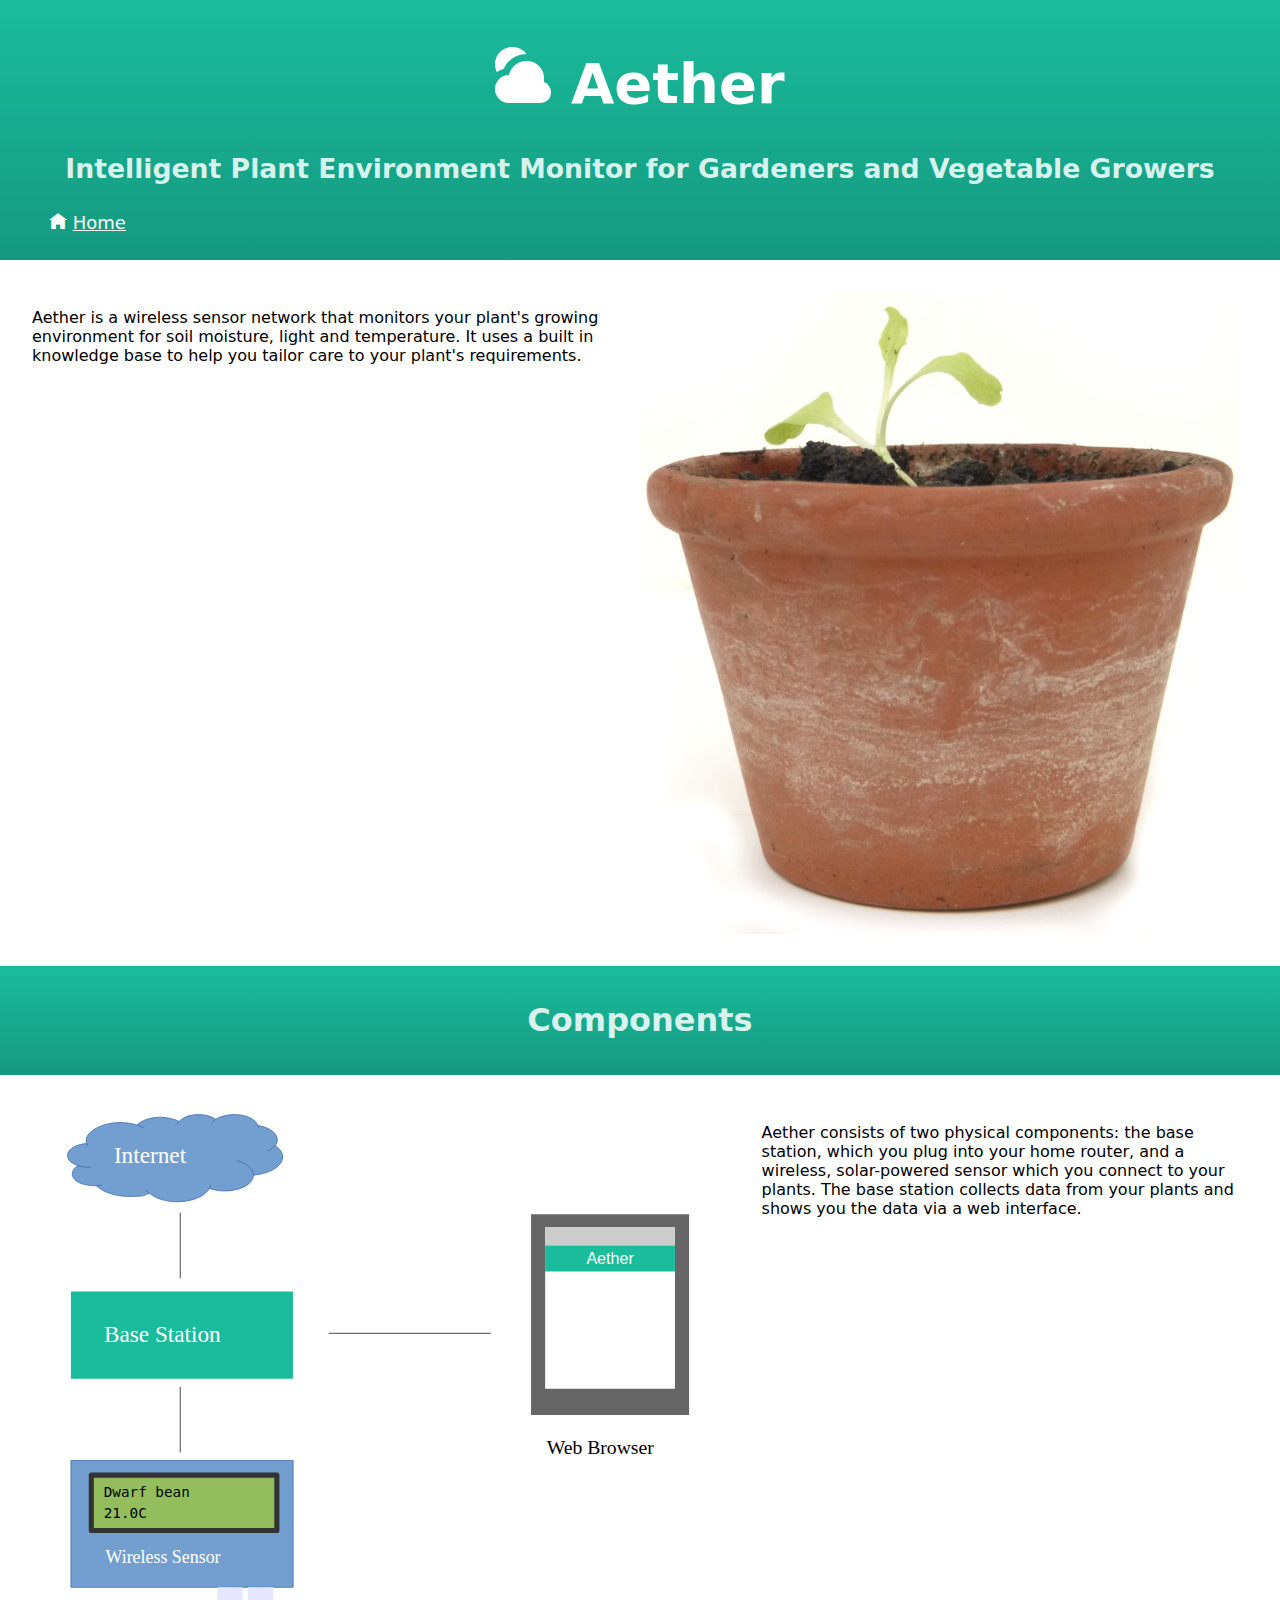
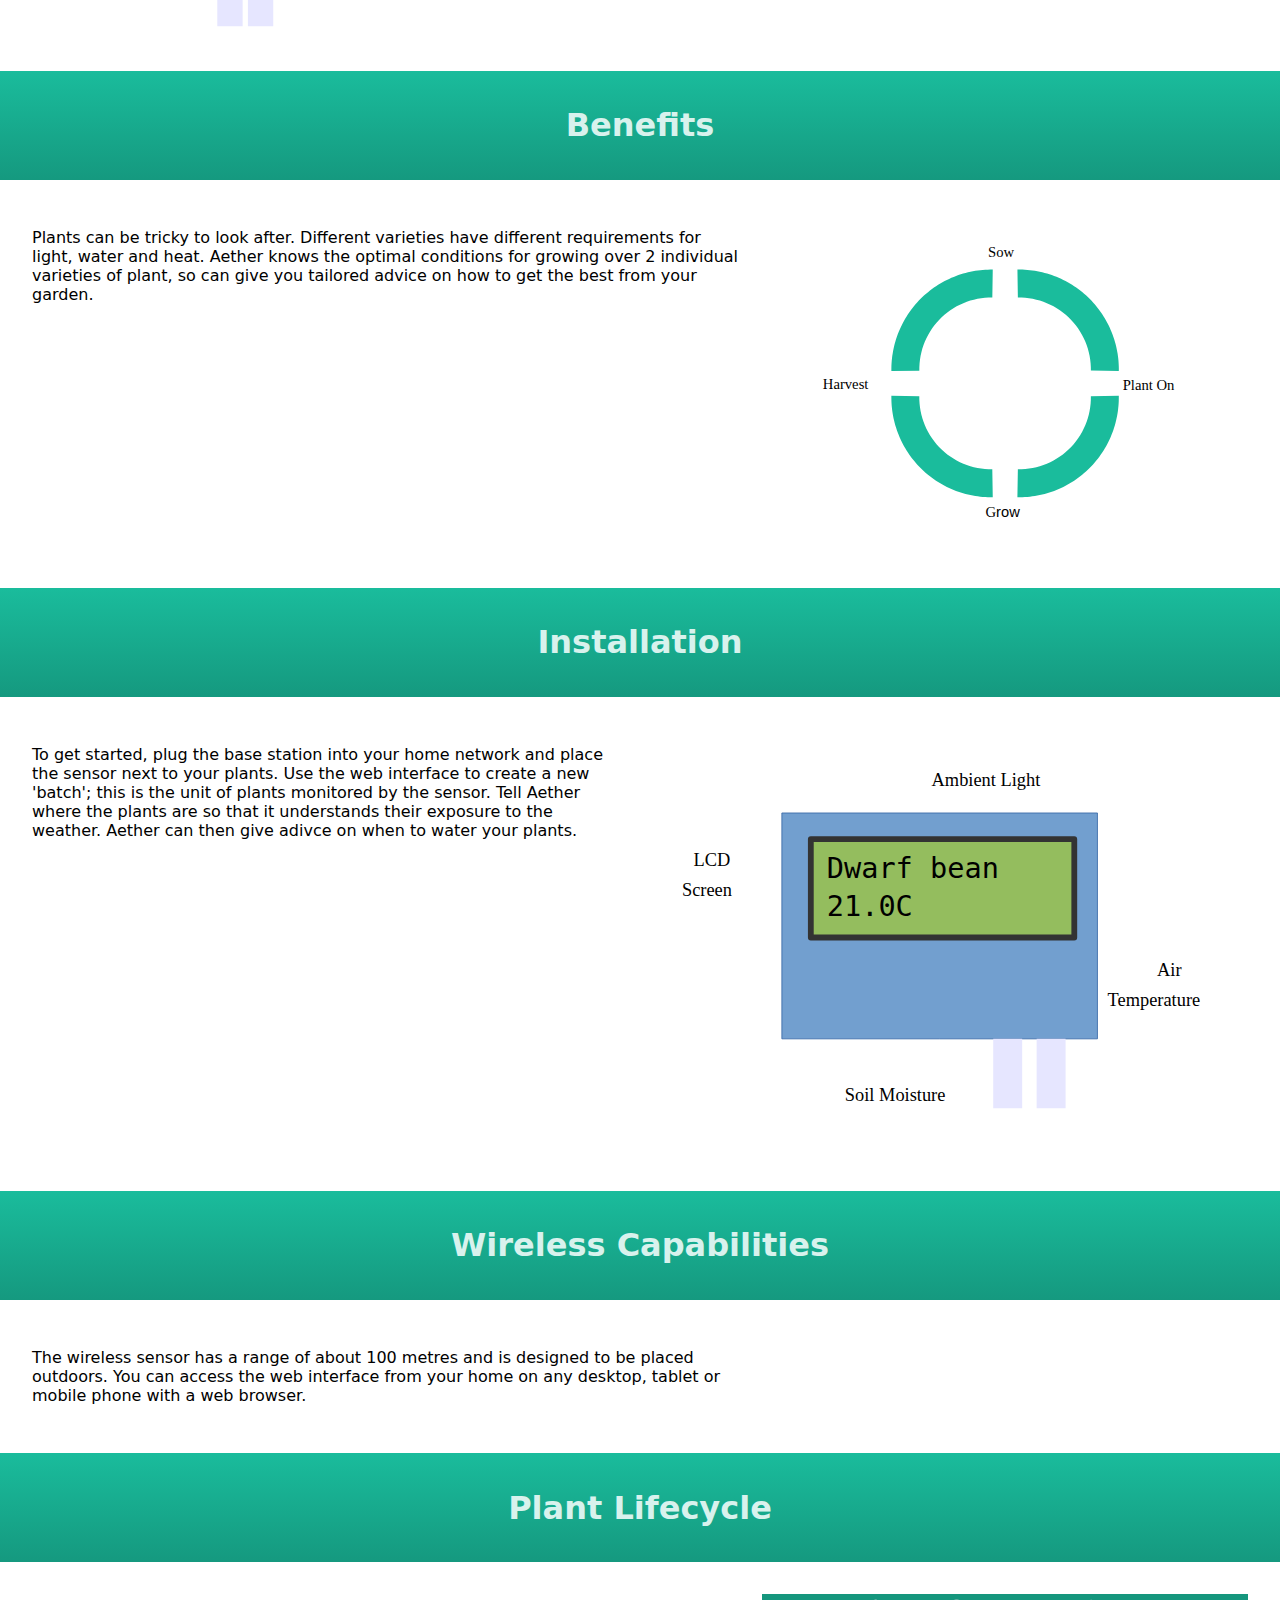
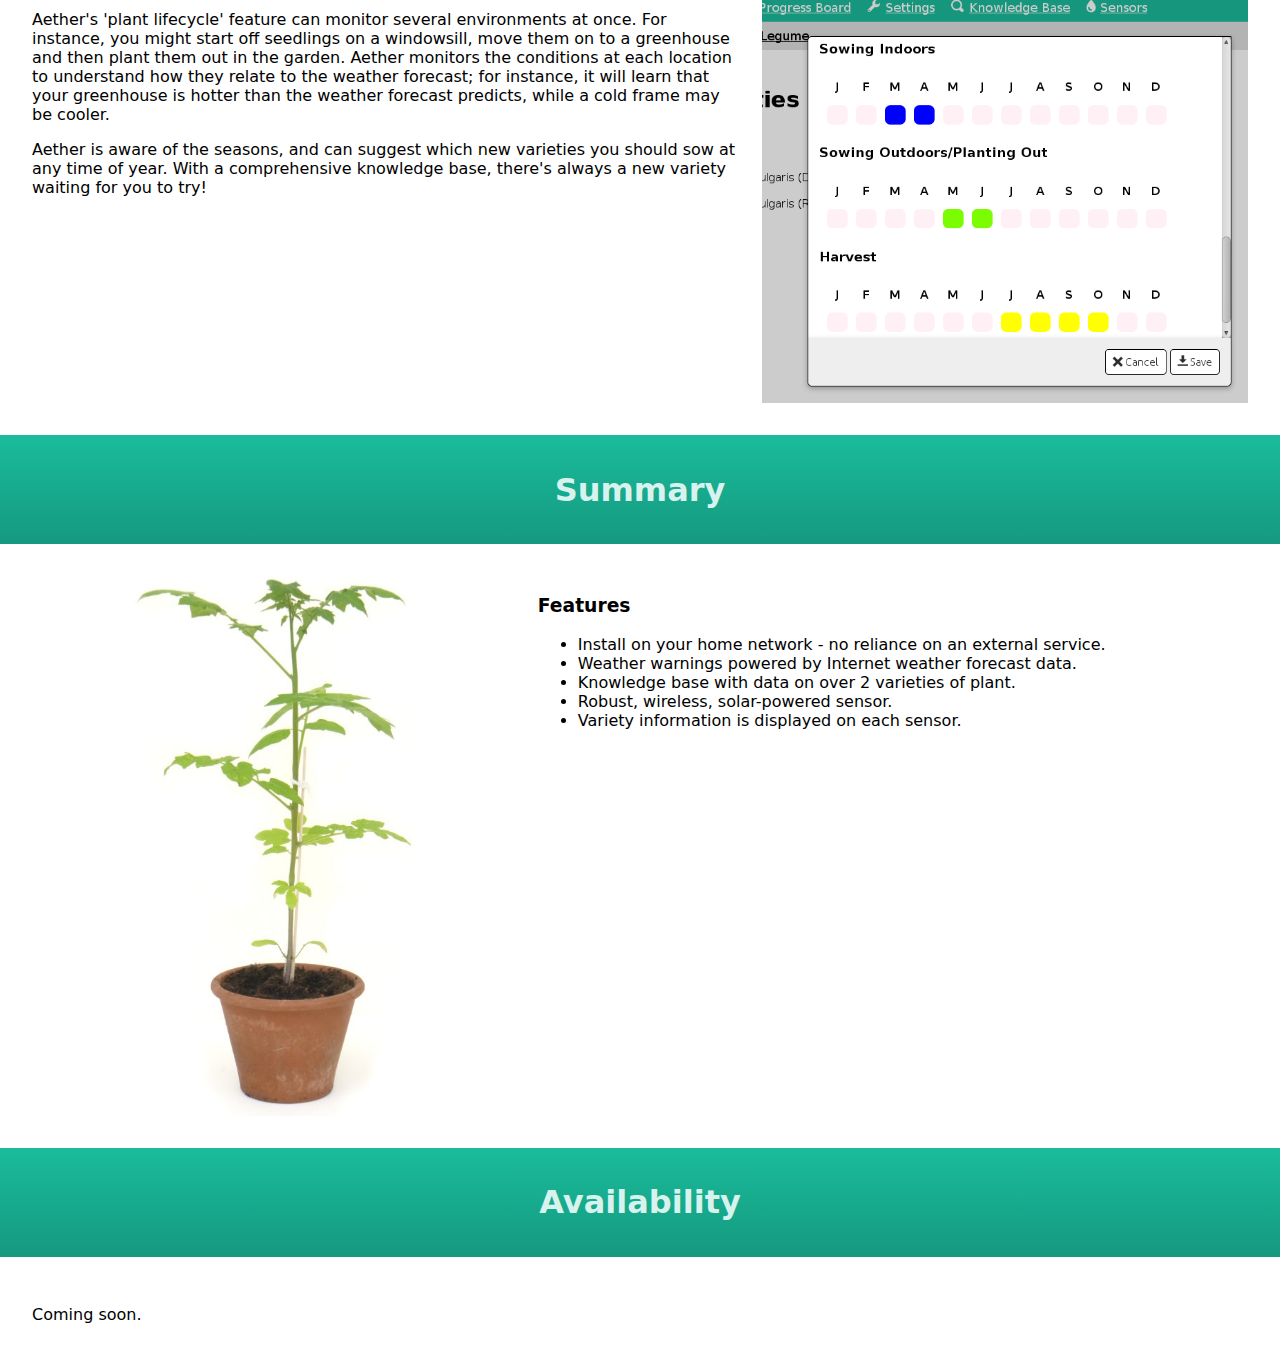
<file: docs/public/aether/index.html>
<html>
    <head>
        <link rel="stylesheet" type="text/css" href="defaults.css">
        <link rel="stylesheet" type="text/css" href="grid.css">
        <link rel="stylesheet" type="text/css" href="navigation.css">
        <link rel="stylesheet" type="text/css" href="plant-theme.css">
        <link rel="stylesheet" type="text/css" href="open-iconic/font/css/open-iconic.css">
        <title>Aether - An Intelligent Plant Environment Monitor</title>
        <style type="text/css">
            .grid img {
                max-width: 100%;
            }

            .navigation h1 {
                font-size: 42pt;
                text-align: center;
            }
            .navigation h2 {
                color: #d8f2ed;
                font-size: 24pt;
                text-align: center;
            }
        </style>
    </head>
    <body>
        <div class="header">
            <div class="navigation navigation-pages">
                <h1>
                    <span class="oi" data-glyph="cloudy" aria-hidden="true"> </span>
                    Aether
                </h1>
                <h2>
                    <small>
                        Intelligent Plant Environment Monitor for Gardeners and Vegetable Growers
                    </small>
                </h2>
                <ul>
                    <li>
                        <span class="oi" data-glyph="home" aria-hidden="true"> </span>
                        <a href="home">Home</a>
                    </li>
                </ul>
            </div>
        </div>
        <div class="content">
            <div class="grid">
                <div class="col-1-2">
                    <p>
                    Aether is a wireless sensor network that monitors your
                    plant's growing environment for soil moisture, light and
                    temperature.  It uses a built in knowledge base to help you
                    tailor care to your plant's requirements.
                </div>
                <div class="col-1-2">
                    <img src="lettuce.jpg" alt="Lettuce seedling in terracotta pot">
                </div>
            </div>
        </div>
        <div class="header">
            <div class="navigation navigation-pages">
                <h2>Components</h2>
            </div>
        </div>
        <div class="content">
            <div class="grid">
                <div class="col-3-5">
                    <img src="block_diagram.svg" alt="Block diagram">
                </div>
                <div class="col-2-5">
                    <p>
                    Aether consists of two physical components: the base
                    station, which you plug into your home router, and a
                    wireless, solar-powered sensor which you connect to your
                    plants.  The base station collects data from your plants
                    and shows you the data via a web interface.
                </div>
            </div>
        </div>
        <div class="header">
            <div class="navigation navigation-pages">
                <h2>Benefits</h2>
            </div>
        </div>
        <div class="content">
            <div class="grid">
                <div class="col-3-5">
                    <p>
                    Plants can be tricky to look after.  Different varieties
                    have different requirements for light, water and heat.
                    Aether knows the optimal conditions for growing over 2
                    individual varieties of plant, so can give you tailored
                    advice on how to get the best from your garden.
                </div>
                <div class="col-2-5">
                    <img src="circle.svg" style="width: 100%">
                </div>
            </div>
        </div>
        <div class="header">
            <div class="navigation navigation-pages">
                <h2>Installation</h2>
            </div>
        </div>
        <div class="content">
            <div class="grid">
                <div class="col-1-2">
                    <p>
                    To get started, plug the base station into your home
                    network and place the sensor next to your plants.  Use the
                    web interface to create a new 'batch'; this is the unit of
                    plants monitored by the sensor.  Tell Aether where the
                    plants are so that it understands their exposure to the
                    weather.  Aether can then give adivce on when to water your
                    plants.
                </div>
                <div class="col-1-2">
                    <img src="sensor.svg" alt="Sensor">
                </div>
            </div>
        </div>
        <div class="header">
            <div class="navigation navigation-pages">
                <h2>Wireless Capabilities</h2>
            </div>
        </div>
        <div class="content">
            <div class="grid">
                <div class="col-3-5">
                    <p>
                    The wireless sensor has a range of about 100 metres and is
                    designed to be placed outdoors.  You can access the web
                    interface from your home on any desktop, tablet or mobile
                    phone with a web browser.
                </div>
            </div>
        </div>
        <div class="header">
            <div class="navigation navigation-pages">
                <h2>Plant Lifecycle</h2>
            </div>
        </div>
        <div class="content">
            <div class="grid">
                <div class="col-3-5">
                    <p>
                    Aether's 'plant lifecycle' feature can monitor several
                    environments at once.  For instance, you might start off
                    seedlings on a windowsill, move them on to a greenhouse and
                    then plant them out in the garden.  Aether monitors the
                    conditions at each location to understand how they relate
                    to the weather forecast; for instance, it will learn that
                    your greenhouse is hotter than the weather forecast
                    predicts, while a cold frame may be cooler.
                    <p>
                    Aether is aware of the seasons, and can suggest which new
                    varieties you should sow at any time of year.  With a
                    comprehensive knowledge base, there's always a new variety
                    waiting for you to try!
                </div>
                <div class="col-2-5">
                    <img src="calendar.png" alt="Calendar">
                </div>
            </div>
        </div>
        <div class="header">
            <div class="navigation navigation-pages">
                <h2>Summary</h2>
            </div>
        </div>
        <div class="content">
            <div class="grid">
                <div class="col-1-12">&nbsp;</div>
                <div class="col-3-12">
                    <img src="tomato.jpg" alt="Tomato plant in terracotta pot">
                </div>
                <div class="col-1-12">&nbsp;</div>
                <div class="col-7-12">
                    <h3>Features</h3>
                    <ul>
                        <li>Install on your home network - no reliance on an external service.
                        <li>Weather warnings powered by Internet weather forecast data.
                        <li>Knowledge base with data on over 2 varieties of plant.
                        <li>Robust, wireless, solar-powered sensor.
                        <li>Variety information is displayed on each sensor.
                    </ul>
                </div>
            </div>
        </div>
        <div class="header">
            <div class="navigation navigation-pages">
                <h2>Availability</h2>
            </div>
        </div>
        <div class="content">
            <p>Coming soon.
        </div>
    </body>
</html>
</file>
<file: docs/public/aether/defaults.css>
/*
 * All anchors should be displayed as links, even if they don't have a href
 * attribute.
 */

a {
    cursor: pointer;
    text-decoration: underline;
}

.vertical-align-helper {
    display: inline-block;
    height: 100%;
    width: 0;
    margin: 0;
    vertical-align: middle;
}

#template_content {
    background-color: white;
    color: black;
}

.content {
    background-color: white;
    /*border: 1px solid black;*/
    margin: 1em;
    padding: 1em;
}

.visible-on-hover {
    visibility: hidden;
}

li:hover .visible-on-hover {
    visibility: visible;
}
</file>
<file: docs/public/aether/grid.css>
/*
 * Simple grid system.
 */

*, *:after, *:before {
    -webkit-box-sizing: border-box;
    -moz-box-sizing: border-box;
    box-sizing: border-box;
}

.grid {
    width: auto;
}

[class*='col-'] {
    float: left;
    padding-right: 20px;
}

[class*='col-']:last-of-type {
    padding-right: 0;
}

.col-1-2 { width: 50%; }
.col-2-2 { width: 100%; }

.col-1-3 { width: 33.3%; }
.col-2-3 { width: 66.6%; }
.col-3-3 { width: 100%; }

.col-1-4 { width: 25%; }
.col-2-4 { width: 50%; }
.col-3-4 { width: 75%; }
.col-4-4 { width: 100%; }

.col-1-5 { width: 20%; }
.col-2-5 { width: 40%; }
.col-3-5 { width: 60%; }
.col-4-5 { width: 80%; }
.col-5-5 { width: 100%; }

.col-1-12 { width: 8.3%; }
.col-2-12 { width: 16.6%; }
.col-3-12 { width: 25%; }
.col-4-12 { width: 33.3%; }
.col-5-12 { width: 41.6%; }
.col-6-12 { width: 50%; }
.col-7-12 { width: 58.3%; }
.col-8-12 { width: 66.6%; }
.col-9-12 { width: 75%; }
.col-10-12 { width: 83.3%; }
.col-11-12 { width: 91.6% }
.col-12-12 { width: 100%; }

.grid:after {
    content: "";
    display: table;
    clear: both;
}
</file>
<file: docs/public/aether/navigation.css>
.navigation {
    padding-left: 0.5em;
    list-style-type: none;
    font-size: large;
}

.navigation li {
    display: inline-block;
    padding-right: 1em;
}
</file>
<file: docs/public/aether/plant-theme.css>
/*@font-face {*/
    /*font-family: 'ShareTechMono';*/
    /*src: url('/atlas/ShareTechMono-Regular.ttf');*/
/*}*/

/*@font-face {*/
    /*font-family: 'ShareTech';*/
    /*src: url('/atlas/ShareTech-Regular.ttf');*/
/*}*/

body {
    /*background-color: #95dca2;*/
    font-family: 'Sans';
    margin: 0;
    padding: 0;
}

/*
 * Modal dialogs hide all content on the screen.
 */

/*
 * Use a repeating pattern to create a 'false translucency'.  This works well
 * when multiple dialogs are stacked.
 */
.modal {
    background: rgba(0, 0, 0, 0.2);
}

.modal-dialog {
    background-color: #fff;
    border: 1px solid black;
    border-bottom: none;
    padding: 1em;

    border-top-left-radius: 6px;
    border-top-right-radius: 6px;
    outline: none;
    box-shadow: 0 3px 7px rgba(0, 0, 0, 0.3);
}

.modal-button-box {
    background-color: #eee;
    border: 1px solid black;
    border-top: none;
    padding: 1em;

    border-bottom-left-radius: 6px;
    border-bottom-right-radius: 6px;
    outline: none;
    box-shadow: 0 3px 7px rgba(0, 0, 0, 0.3);
}

/*
 * Form styles.
 */

div.aligned div.group {
}

div.aligned div.group label {
}

div.aligned div.group input, div.aligned div.group textarea {
}

button, input, select, textarea {
    background-color: white;
    border: 1px solid black;
}

button {
    border-radius: 5px;
}

.button-box {
}

span.disabled {
    color: lightgrey;
}

.tag {
    margin-right: 0.5em;
    padding: 2px;
    border: 1px solid black;
    border-radius: 3px;
}

.advice {
    padding: 2px;
    background-color: #c1e8c9;
    border-radius: 8px;
}

.header {
    margin: 0;
}

.navigation {
    margin: 0;
    padding: 0.5em;
}

.navigation-pages {
    color: white;
    background: linear-gradient(#1abc9c, #15997f);
}

.navigation-pages a {
    color: white;
}

.navigation-breadcrumbs {
    background-color: #e0e0e0;
    color: darkgrey;
}

.navigation-breadcrumbs a {
    color: darkgrey;
}

.navigation-breadcrumbs > :last-child {
    color: black;
}

.navigation-breadcrumbs > :last-child a {
    color: black;
}
</file>
<file: docs/public/aether/open-iconic/font/css/open-iconic.css>
@font-face {
  font-family: 'Icons';
  src: url('../fonts/open-iconic.eot');
  src: url('../fonts/open-iconic.eot?#iconic-sm') format('embedded-opentype'), url('../fonts/open-iconic.woff') format('woff'), url('../fonts/open-iconic.ttf') format('truetype'), url('../fonts/open-iconic.otf') format('opentype'), url('../fonts/open-iconic.svg#iconic-sm') format('svg');
  font-weight: normal;
  font-style: normal;
}

.oi[data-glyph].oi-text-replace {
  font-size: 0;
  line-height: 0;
}

.oi[data-glyph].oi-text-replace:before {
  width: 1em;
  text-align: center;
}

.oi[data-glyph]:before {
  font-family: 'Icons';
  display: inline-block;
  speak: none;
  line-height: 1;
  vertical-align: baseline;
  font-weight: normal;
  font-style: normal;
  -webkit-font-smoothing: antialiased;
  -moz-osx-font-smoothing: grayscale;
}

.oi[data-glyph]:empty:before {
  width: 1em;
  text-align: center;
  box-sizing: content-box;
}

.oi[data-glyph].oi-align-left:before {
  text-align: left;
}

.oi[data-glyph].oi-align-right:before {
  text-align: right;
}

.oi[data-glyph].oi-align-center:before {
  text-align: center;
}

.oi[data-glyph].oi-flip-horizontal:before {
  -webkit-transform: scale(-1, 1);
  -ms-transform: scale(-1, 1);
  transform: scale(-1, 1);
}
.oi[data-glyph].oi-flip-vertical:before {
  -webkit-transform: scale(1, -1);
  -ms-transform: scale(-1, 1);
  transform: scale(1, -1);
}
.oi[data-glyph].oi-flip-horizontal-vertical:before {
  -webkit-transform: scale(-1, -1);
  -ms-transform: scale(-1, 1);
  transform: scale(-1, -1);
}


.oi[data-glyph=account-login]:before { content:'\e000'; }

.oi[data-glyph=account-logout]:before { content:'\e001'; }

.oi[data-glyph=action-redo]:before { content:'\e002'; }

.oi[data-glyph=action-undo]:before { content:'\e003'; }

.oi[data-glyph=align-center]:before { content:'\e004'; }

.oi[data-glyph=align-left]:before { content:'\e005'; }

.oi[data-glyph=align-right]:before { content:'\e006'; }

.oi[data-glyph=aperture]:before { content:'\e007'; }

.oi[data-glyph=arrow-bottom]:before { content:'\e008'; }

.oi[data-glyph=arrow-circle-bottom]:before { content:'\e009'; }

.oi[data-glyph=arrow-circle-left]:before { content:'\e00a'; }

.oi[data-glyph=arrow-circle-right]:before { content:'\e00b'; }

.oi[data-glyph=arrow-circle-top]:before { content:'\e00c'; }

.oi[data-glyph=arrow-left]:before { content:'\e00d'; }

.oi[data-glyph=arrow-right]:before { content:'\e00e'; }

.oi[data-glyph=arrow-thick-bottom]:before { content:'\e00f'; }

.oi[data-glyph=arrow-thick-left]:before { content:'\e010'; }

.oi[data-glyph=arrow-thick-right]:before { content:'\e011'; }

.oi[data-glyph=arrow-thick-top]:before { content:'\e012'; }

.oi[data-glyph=arrow-top]:before { content:'\e013'; }

.oi[data-glyph=audio-spectrum]:before { content:'\e014'; }

.oi[data-glyph=audio]:before { content:'\e015'; }

.oi[data-glyph=badge]:before { content:'\e016'; }

.oi[data-glyph=ban]:before { content:'\e017'; }

.oi[data-glyph=bar-chart]:before { content:'\e018'; }

.oi[data-glyph=basket]:before { content:'\e019'; }

.oi[data-glyph=battery-empty]:before { content:'\e01a'; }

.oi[data-glyph=battery-full]:before { content:'\e01b'; }

.oi[data-glyph=beaker]:before { content:'\e01c'; }

.oi[data-glyph=bell]:before { content:'\e01d'; }

.oi[data-glyph=bluetooth]:before { content:'\e01e'; }

.oi[data-glyph=bold]:before { content:'\e01f'; }

.oi[data-glyph=bolt]:before { content:'\e020'; }

.oi[data-glyph=book]:before { content:'\e021'; }

.oi[data-glyph=bookmark]:before { content:'\e022'; }

.oi[data-glyph=box]:before { content:'\e023'; }

.oi[data-glyph=briefcase]:before { content:'\e024'; }

.oi[data-glyph=british-pound]:before { content:'\e025'; }

.oi[data-glyph=browser]:before { content:'\e026'; }

.oi[data-glyph=brush]:before { content:'\e027'; }

.oi[data-glyph=bug]:before { content:'\e028'; }

.oi[data-glyph=bullhorn]:before { content:'\e029'; }

.oi[data-glyph=calculator]:before { content:'\e02a'; }

.oi[data-glyph=calendar]:before { content:'\e02b'; }

.oi[data-glyph=camera-slr]:before { content:'\e02c'; }

.oi[data-glyph=caret-bottom]:before { content:'\e02d'; }

.oi[data-glyph=caret-left]:before { content:'\e02e'; }

.oi[data-glyph=caret-right]:before { content:'\e02f'; }

.oi[data-glyph=caret-top]:before { content:'\e030'; }

.oi[data-glyph=cart]:before { content:'\e031'; }

.oi[data-glyph=chat]:before { content:'\e032'; }

.oi[data-glyph=check]:before { content:'\e033'; }

.oi[data-glyph=chevron-bottom]:before { content:'\e034'; }

.oi[data-glyph=chevron-left]:before { content:'\e035'; }

.oi[data-glyph=chevron-right]:before { content:'\e036'; }

.oi[data-glyph=chevron-top]:before { content:'\e037'; }

.oi[data-glyph=circle-check]:before { content:'\e038'; }

.oi[data-glyph=circle-x]:before { content:'\e039'; }

.oi[data-glyph=clipboard]:before { content:'\e03a'; }

.oi[data-glyph=clock]:before { content:'\e03b'; }

.oi[data-glyph=cloud-download]:before { content:'\e03c'; }

.oi[data-glyph=cloud-upload]:before { content:'\e03d'; }

.oi[data-glyph=cloud]:before { content:'\e03e'; }

.oi[data-glyph=cloudy]:before { content:'\e03f'; }

.oi[data-glyph=code]:before { content:'\e040'; }

.oi[data-glyph=cog]:before { content:'\e041'; }

.oi[data-glyph=collapse-down]:before { content:'\e042'; }

.oi[data-glyph=collapse-left]:before { content:'\e043'; }

.oi[data-glyph=collapse-right]:before { content:'\e044'; }

.oi[data-glyph=collapse-up]:before { content:'\e045'; }

.oi[data-glyph=command]:before { content:'\e046'; }

.oi[data-glyph=comment-square]:before { content:'\e047'; }

.oi[data-glyph=compass]:before { content:'\e048'; }

.oi[data-glyph=contrast]:before { content:'\e049'; }

.oi[data-glyph=copywriting]:before { content:'\e04a'; }

.oi[data-glyph=credit-card]:before { content:'\e04b'; }

.oi[data-glyph=crop]:before { content:'\e04c'; }

.oi[data-glyph=dashboard]:before { content:'\e04d'; }

.oi[data-glyph=data-transfer-download]:before { content:'\e04e'; }

.oi[data-glyph=data-transfer-upload]:before { content:'\e04f'; }

.oi[data-glyph=delete]:before { content:'\e050'; }

.oi[data-glyph=dial]:before { content:'\e051'; }

.oi[data-glyph=document]:before { content:'\e052'; }

.oi[data-glyph=dollar]:before { content:'\e053'; }

.oi[data-glyph=double-quote-sans-left]:before { content:'\e054'; }

.oi[data-glyph=double-quote-sans-right]:before { content:'\e055'; }

.oi[data-glyph=double-quote-serif-left]:before { content:'\e056'; }

.oi[data-glyph=double-quote-serif-right]:before { content:'\e057'; }

.oi[data-glyph=droplet]:before { content:'\e058'; }

.oi[data-glyph=eject]:before { content:'\e059'; }

.oi[data-glyph=elevator]:before { content:'\e05a'; }

.oi[data-glyph=ellipses]:before { content:'\e05b'; }

.oi[data-glyph=envelope-closed]:before { content:'\e05c'; }

.oi[data-glyph=envelope-open]:before { content:'\e05d'; }

.oi[data-glyph=euro]:before { content:'\e05e'; }

.oi[data-glyph=excerpt]:before { content:'\e05f'; }

.oi[data-glyph=expand-down]:before { content:'\e060'; }

.oi[data-glyph=expand-left]:before { content:'\e061'; }

.oi[data-glyph=expand-right]:before { content:'\e062'; }

.oi[data-glyph=expand-up]:before { content:'\e063'; }

.oi[data-glyph=external-link]:before { content:'\e064'; }

.oi[data-glyph=eye]:before { content:'\e065'; }

.oi[data-glyph=eyedropper]:before { content:'\e066'; }

.oi[data-glyph=file]:before { content:'\e067'; }

.oi[data-glyph=fire]:before { content:'\e068'; }

.oi[data-glyph=flag]:before { content:'\e069'; }

.oi[data-glyph=flash]:before { content:'\e06a'; }

.oi[data-glyph=folder]:before { content:'\e06b'; }

.oi[data-glyph=fork]:before { content:'\e06c'; }

.oi[data-glyph=fullscreen-enter]:before { content:'\e06d'; }

.oi[data-glyph=fullscreen-exit]:before { content:'\e06e'; }

.oi[data-glyph=globe]:before { content:'\e06f'; }

.oi[data-glyph=graph]:before { content:'\e070'; }

.oi[data-glyph=grid-four-up]:before { content:'\e071'; }

.oi[data-glyph=grid-three-up]:before { content:'\e072'; }

.oi[data-glyph=grid-two-up]:before { content:'\e073'; }

.oi[data-glyph=hard-drive]:before { content:'\e074'; }

.oi[data-glyph=header]:before { content:'\e075'; }

.oi[data-glyph=headphones]:before { content:'\e076'; }

.oi[data-glyph=heart]:before { content:'\e077'; }

.oi[data-glyph=home]:before { content:'\e078'; }

.oi[data-glyph=image]:before { content:'\e079'; }

.oi[data-glyph=inbox]:before { content:'\e07a'; }

.oi[data-glyph=infinity]:before { content:'\e07b'; }

.oi[data-glyph=info]:before { content:'\e07c'; }

.oi[data-glyph=italic]:before { content:'\e07d'; }

.oi[data-glyph=justify-center]:before { content:'\e07e'; }

.oi[data-glyph=justify-left]:before { content:'\e07f'; }

.oi[data-glyph=justify-right]:before { content:'\e080'; }

.oi[data-glyph=key]:before { content:'\e081'; }

.oi[data-glyph=laptop]:before { content:'\e082'; }

.oi[data-glyph=layers]:before { content:'\e083'; }

.oi[data-glyph=lightbulb]:before { content:'\e084'; }

.oi[data-glyph=link-broken]:before { content:'\e085'; }

.oi[data-glyph=link-intact]:before { content:'\e086'; }

.oi[data-glyph=list-rich]:before { content:'\e087'; }

.oi[data-glyph=list]:before { content:'\e088'; }

.oi[data-glyph=location]:before { content:'\e089'; }

.oi[data-glyph=lock-locked]:before { content:'\e08a'; }

.oi[data-glyph=lock-unlocked]:before { content:'\e08b'; }

.oi[data-glyph=loop-circular]:before { content:'\e08c'; }

.oi[data-glyph=loop-square]:before { content:'\e08d'; }

.oi[data-glyph=loop]:before { content:'\e08e'; }

.oi[data-glyph=magnifying-glass]:before { content:'\e08f'; }

.oi[data-glyph=map-marker]:before { content:'\e090'; }

.oi[data-glyph=map]:before { content:'\e091'; }

.oi[data-glyph=media-pause]:before { content:'\e092'; }

.oi[data-glyph=media-play]:before { content:'\e093'; }

.oi[data-glyph=media-record]:before { content:'\e094'; }

.oi[data-glyph=media-skip-backward]:before { content:'\e095'; }

.oi[data-glyph=media-skip-forward]:before { content:'\e096'; }

.oi[data-glyph=media-step-backward]:before { content:'\e097'; }

.oi[data-glyph=media-step-forward]:before { content:'\e098'; }

.oi[data-glyph=media-stop]:before { content:'\e099'; }

.oi[data-glyph=medical-cross]:before { content:'\e09a'; }

.oi[data-glyph=menu]:before { content:'\e09b'; }

.oi[data-glyph=microphone]:before { content:'\e09c'; }

.oi[data-glyph=minus]:before { content:'\e09d'; }

.oi[data-glyph=monitor]:before { content:'\e09e'; }

.oi[data-glyph=moon]:before { content:'\e09f'; }

.oi[data-glyph=move]:before { content:'\e0a0'; }

.oi[data-glyph=musical-note]:before { content:'\e0a1'; }

.oi[data-glyph=paperclip]:before { content:'\e0a2'; }

.oi[data-glyph=pencil]:before { content:'\e0a3'; }

.oi[data-glyph=people]:before { content:'\e0a4'; }

.oi[data-glyph=person]:before { content:'\e0a5'; }

.oi[data-glyph=phone]:before { content:'\e0a6'; }

.oi[data-glyph=pie-chart]:before { content:'\e0a7'; }

.oi[data-glyph=pin]:before { content:'\e0a8'; }

.oi[data-glyph=play-circle]:before { content:'\e0a9'; }

.oi[data-glyph=plus]:before { content:'\e0aa'; }

.oi[data-glyph=power-standby]:before { content:'\e0ab'; }

.oi[data-glyph=print]:before { content:'\e0ac'; }

.oi[data-glyph=project]:before { content:'\e0ad'; }

.oi[data-glyph=pulse]:before { content:'\e0ae'; }

.oi[data-glyph=puzzle-piece]:before { content:'\e0af'; }

.oi[data-glyph=question-mark]:before { content:'\e0b0'; }

.oi[data-glyph=rain]:before { content:'\e0b1'; }

.oi[data-glyph=random]:before { content:'\e0b2'; }

.oi[data-glyph=reload]:before { content:'\e0b3'; }

.oi[data-glyph=resize-both]:before { content:'\e0b4'; }

.oi[data-glyph=resize-height]:before { content:'\e0b5'; }

.oi[data-glyph=resize-width]:before { content:'\e0b6'; }

.oi[data-glyph=rss-alt]:before { content:'\e0b7'; }

.oi[data-glyph=rss]:before { content:'\e0b8'; }

.oi[data-glyph=script]:before { content:'\e0b9'; }

.oi[data-glyph=share-boxed]:before { content:'\e0ba'; }

.oi[data-glyph=share]:before { content:'\e0bb'; }

.oi[data-glyph=shield]:before { content:'\e0bc'; }

.oi[data-glyph=signal]:before { content:'\e0bd'; }

.oi[data-glyph=signpost]:before { content:'\e0be'; }

.oi[data-glyph=sort-ascending]:before { content:'\e0bf'; }

.oi[data-glyph=sort-descending]:before { content:'\e0c0'; }

.oi[data-glyph=spreadsheet]:before { content:'\e0c1'; }

.oi[data-glyph=star]:before { content:'\e0c2'; }

.oi[data-glyph=sun]:before { content:'\e0c3'; }

.oi[data-glyph=tablet]:before { content:'\e0c4'; }

.oi[data-glyph=tag]:before { content:'\e0c5'; }

.oi[data-glyph=tags]:before { content:'\e0c6'; }

.oi[data-glyph=target]:before { content:'\e0c7'; }

.oi[data-glyph=task]:before { content:'\e0c8'; }

.oi[data-glyph=terminal]:before { content:'\e0c9'; }

.oi[data-glyph=text]:before { content:'\e0ca'; }

.oi[data-glyph=thumb-down]:before { content:'\e0cb'; }

.oi[data-glyph=thumb-up]:before { content:'\e0cc'; }

.oi[data-glyph=timer]:before { content:'\e0cd'; }

.oi[data-glyph=transfer]:before { content:'\e0ce'; }

.oi[data-glyph=trash]:before { content:'\e0cf'; }

.oi[data-glyph=underline]:before { content:'\e0d0'; }

.oi[data-glyph=vertical-align-bottom]:before { content:'\e0d1'; }

.oi[data-glyph=vertical-align-center]:before { content:'\e0d2'; }

.oi[data-glyph=vertical-align-top]:before { content:'\e0d3'; }

.oi[data-glyph=video]:before { content:'\e0d4'; }

.oi[data-glyph=volume-high]:before { content:'\e0d5'; }

.oi[data-glyph=volume-low]:before { content:'\e0d6'; }

.oi[data-glyph=volume-off]:before { content:'\e0d7'; }

.oi[data-glyph=warning]:before { content:'\e0d8'; }

.oi[data-glyph=wifi]:before { content:'\e0d9'; }

.oi[data-glyph=wrench]:before { content:'\e0da'; }

.oi[data-glyph=x]:before { content:'\e0db'; }

.oi[data-glyph=yen]:before { content:'\e0dc'; }

.oi[data-glyph=zoom-in]:before { content:'\e0dd'; }

.oi[data-glyph=zoom-out]:before { content:'\e0de'; }
</file>
